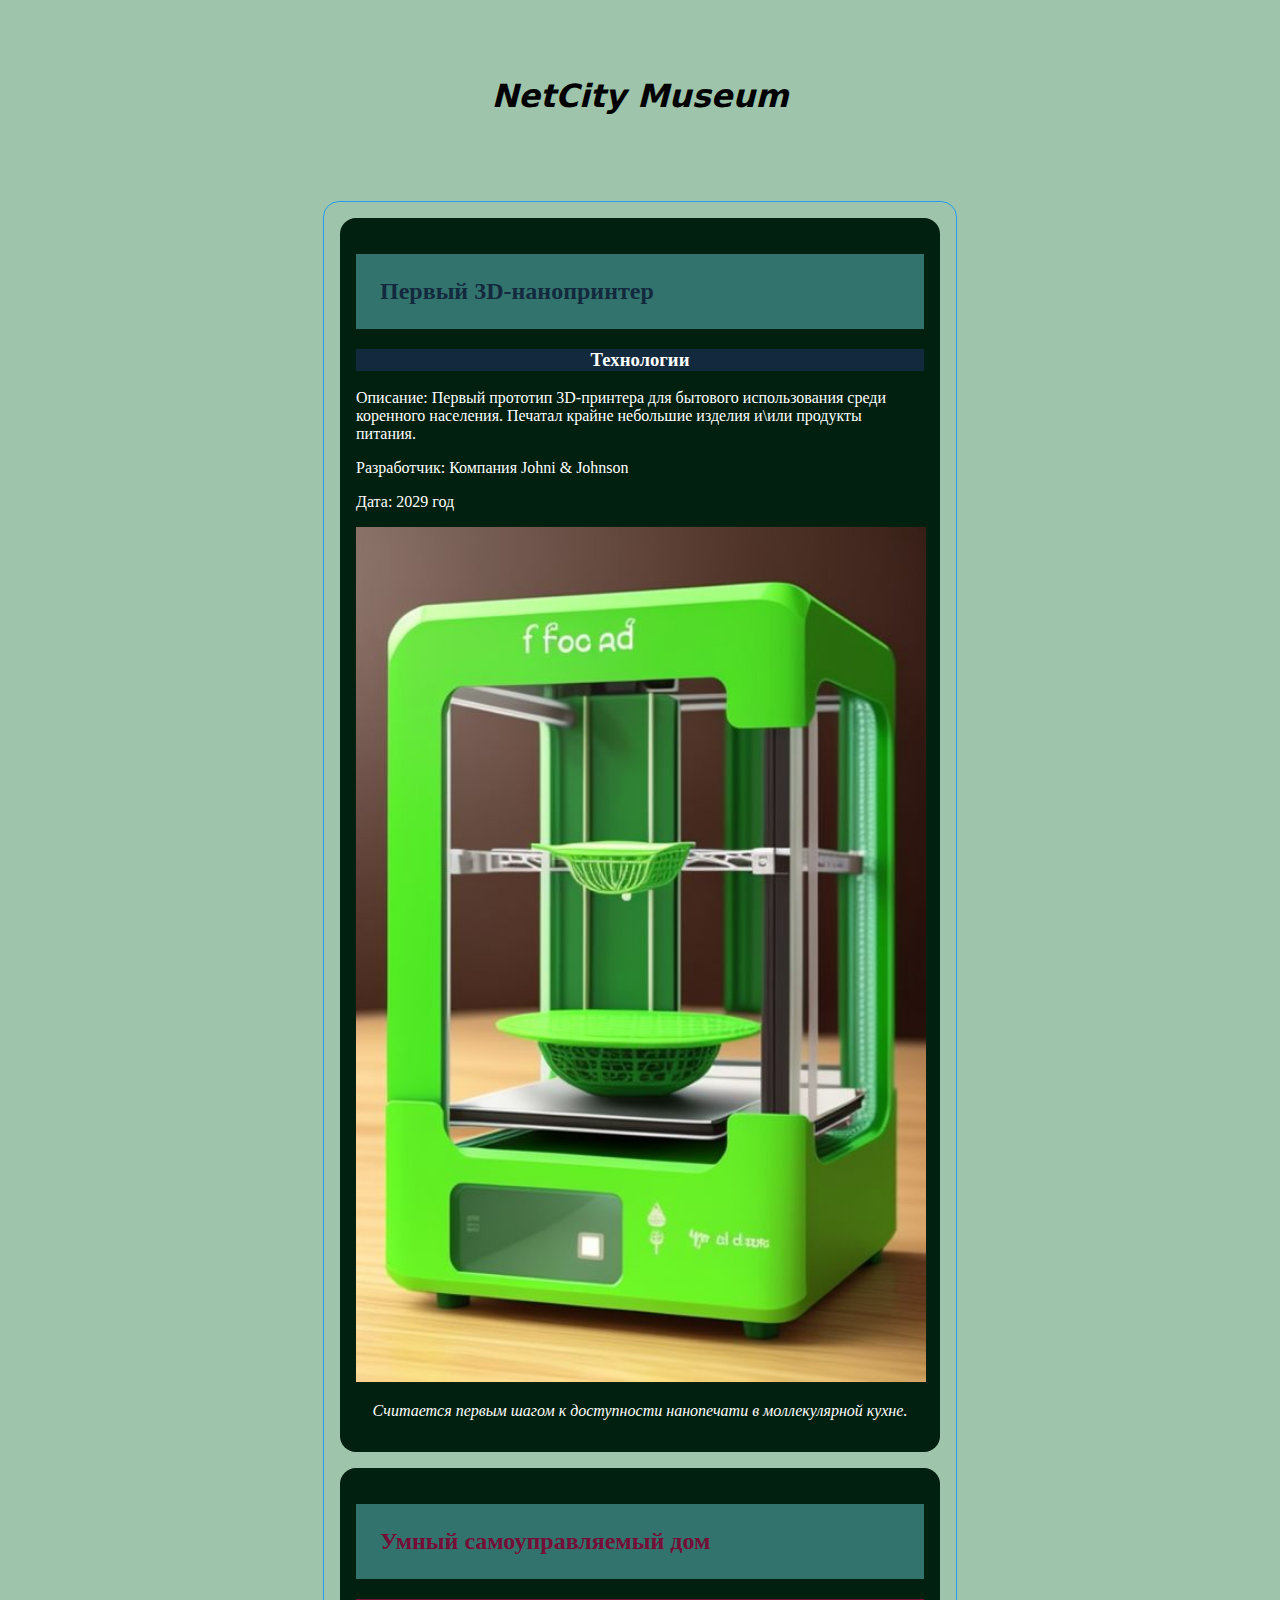
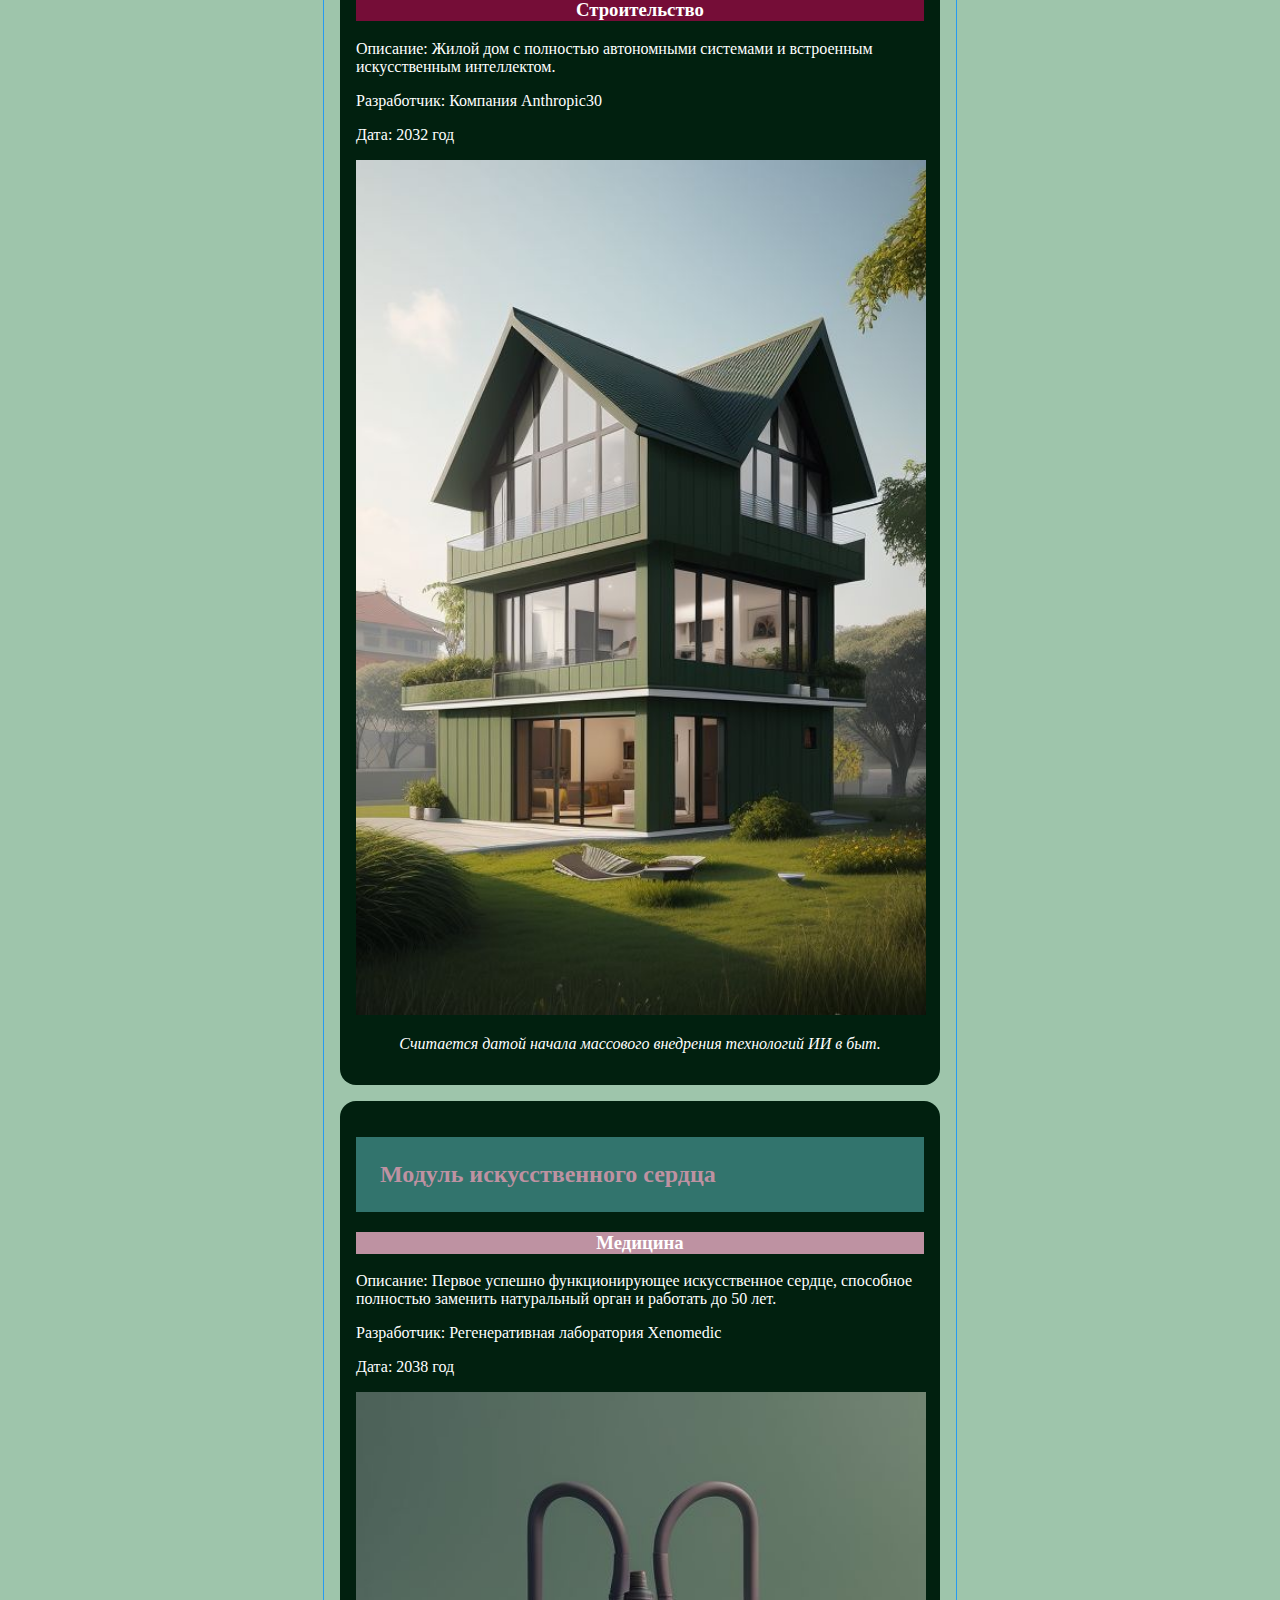
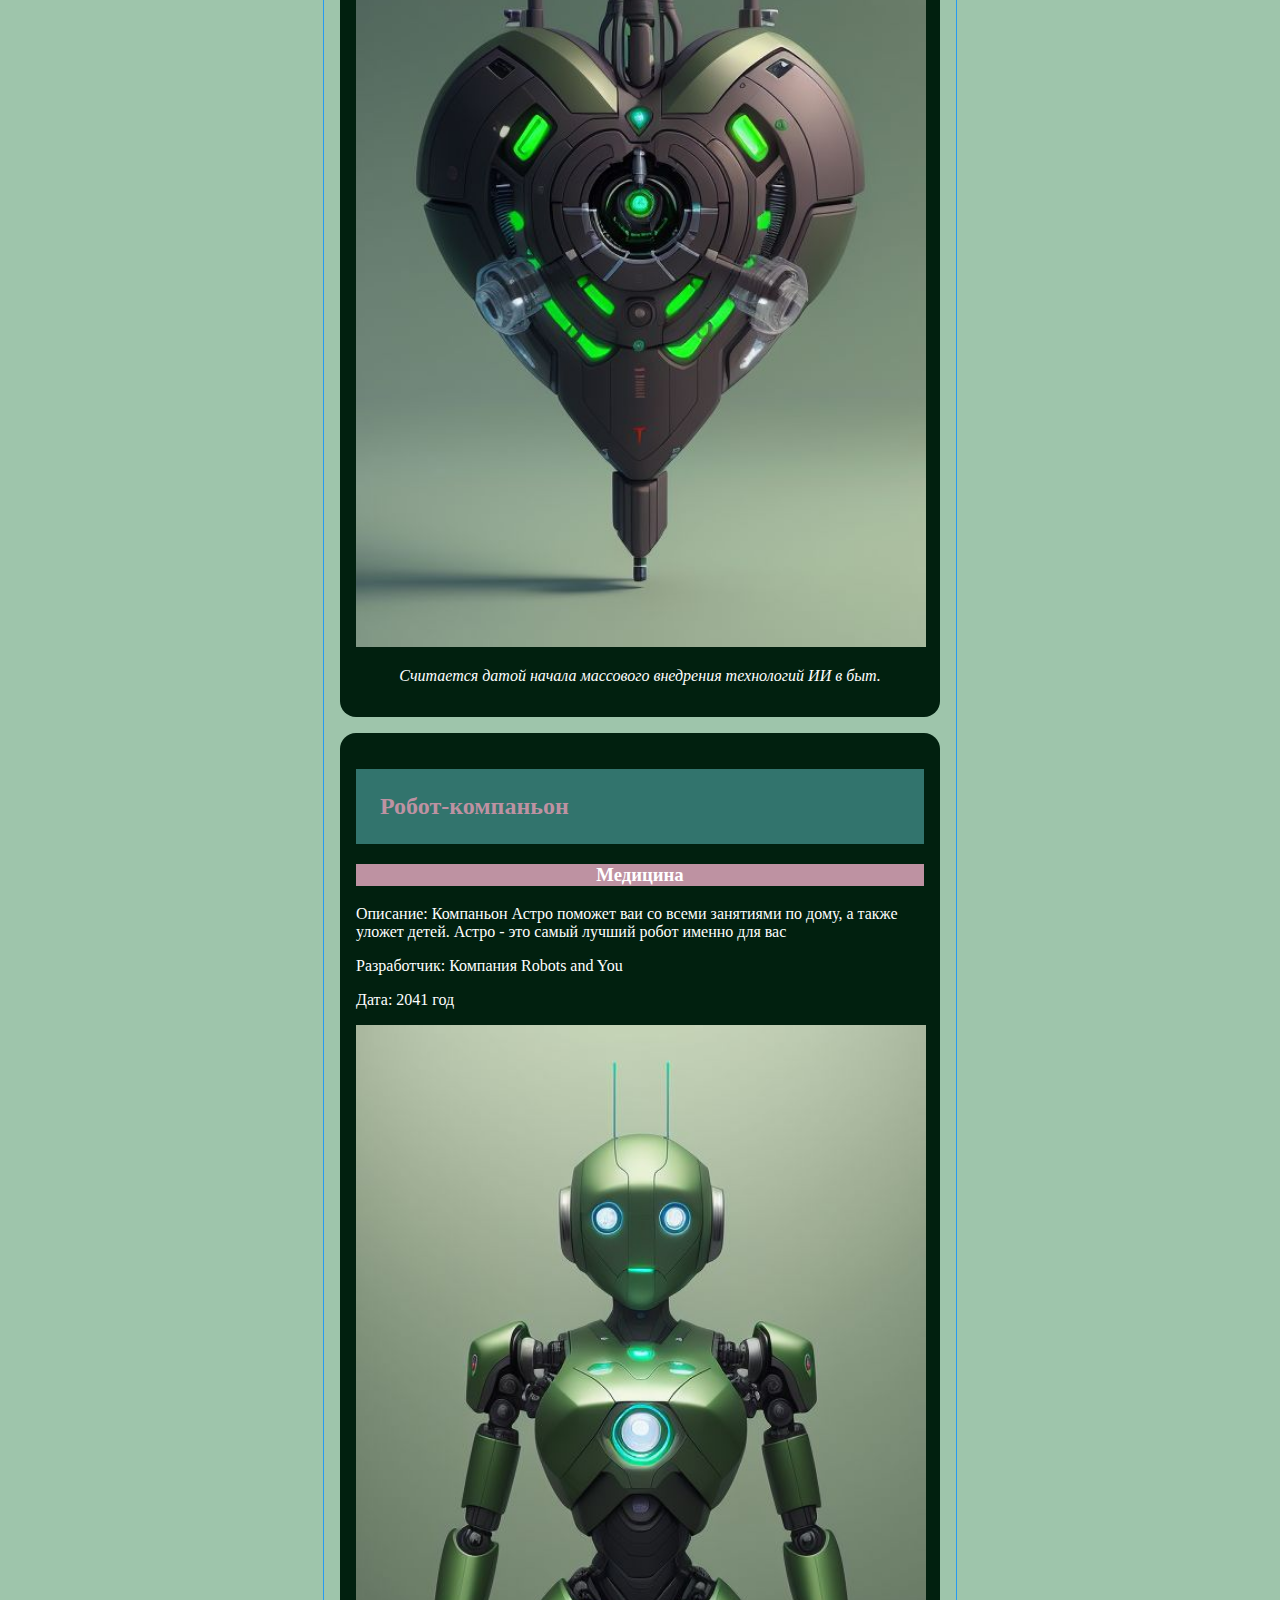
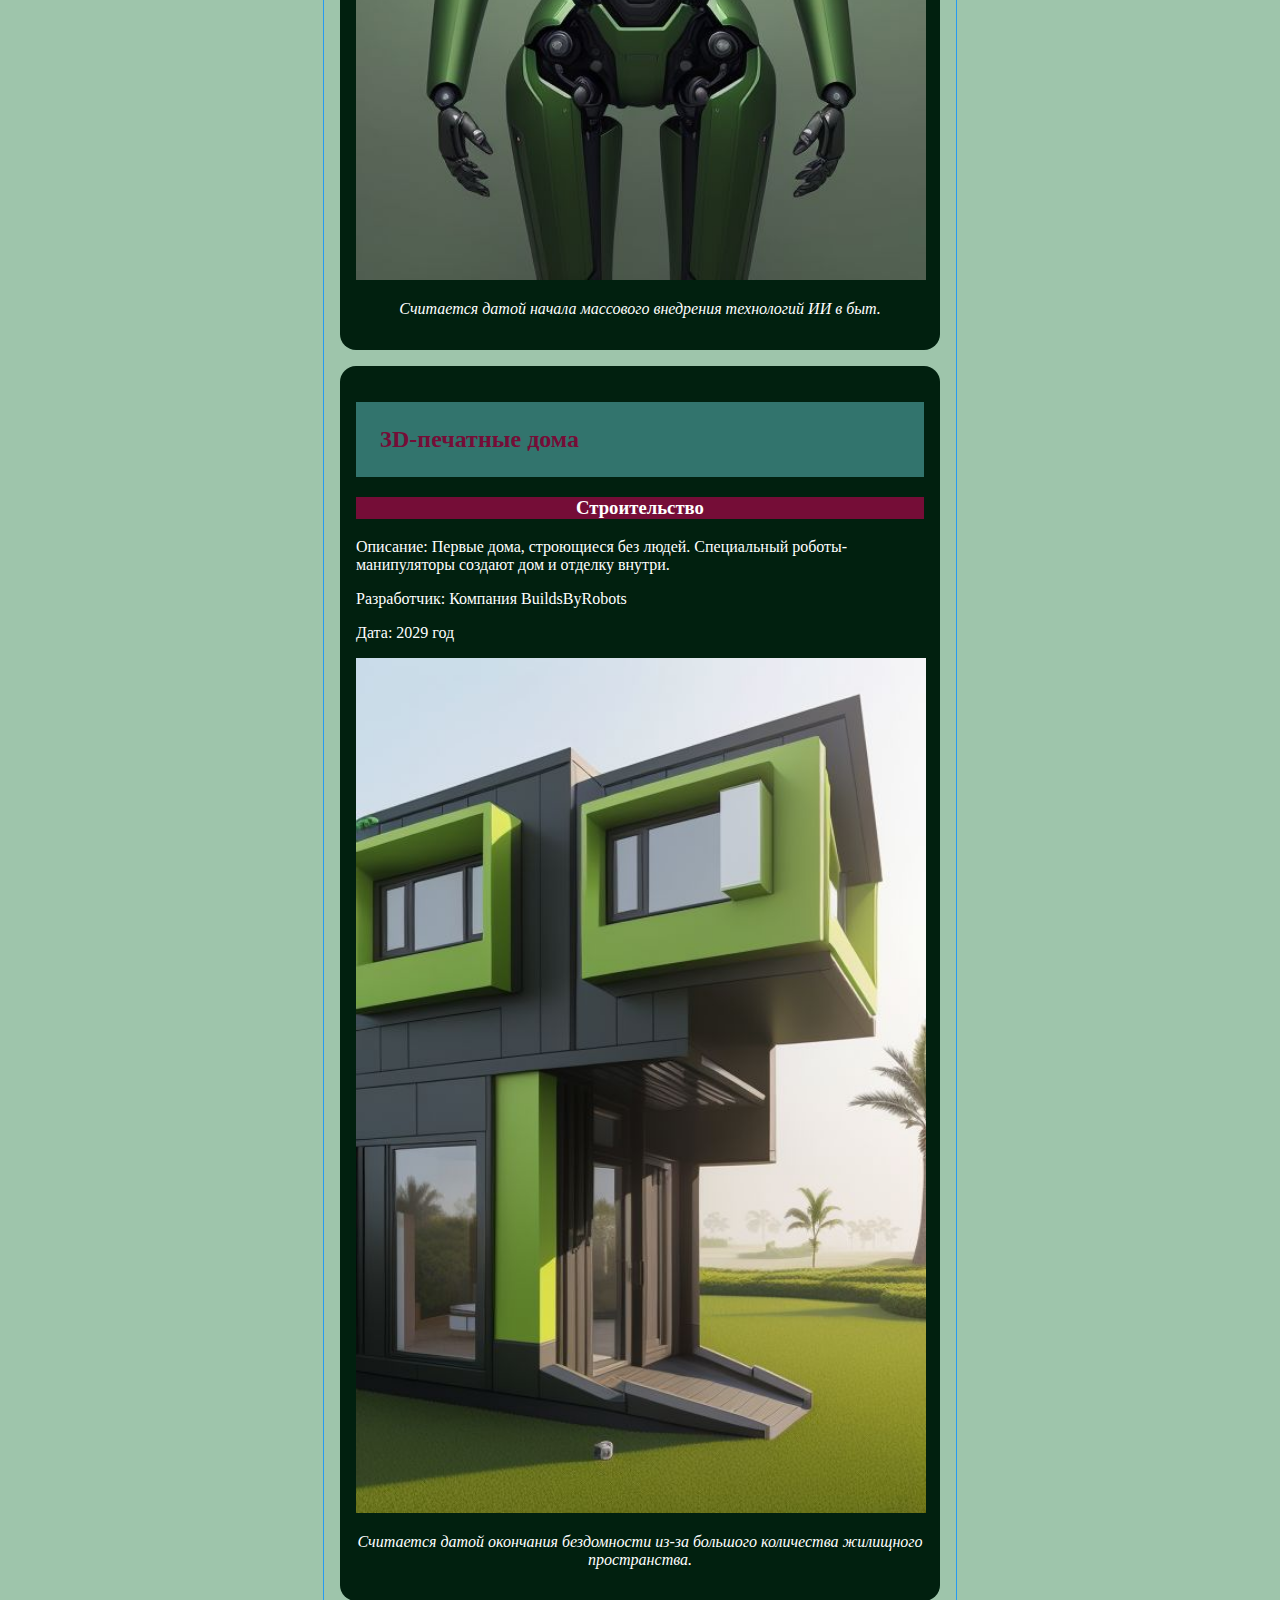
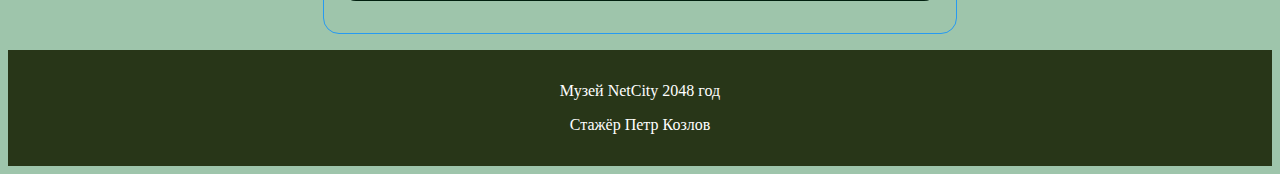
<file: index.html>
<!DOCTYPE html>
<html lang="ru">
<head>
    <meta charset="UTF-8">
    <title>NetCity</title>
    <link rel = "stylesheet" href = "style.css">
</head>
<body>
    <header>
        <h1><card>NetCity Museum</card></h1>
    </header>
    <main>
        <section>
            <article class="card">
                <h2 class="n1">Первый 3D-нанопринтер</h2>
                <h3 class="t1">Технологии
                </h3>
                <p class="description"><span>Описание: Первый прототип 3D-принтера для бытового использования среди коренного населения. Печатал крайне небольшие изделия и\или продукты питания.</span></p>
                <p><span>Разработчик: Компания Johni & Johnson</span></p>
                <p><span>Дата: 2029 год</span></p>
                <img src = "[data-uri]">
                <p class="extra"><cite>Считается первым шагом к доступности нанопечати в моллекулярной кухне.</cite></p>
            </article>
            <article class="card">
                <h2 class="n2">Умный самоуправляемый дом</h2>
                <h3 class="t2">Строительство
                </h3>
                <p class="description"><span>Описание: Жилой дом с полностью автономными системами и встроенным искусственным интеллектом.</span></p>
                <p><span>Разработчик: Компания Anthropic30</span></p>
                <p><span>Дата: 2032 год</span></p>
                <img src = "[data-uri]">
                <p class="extra"><cite>Считается датой начала массового внедрения технологий ИИ в быт.</cite></p>
            </article>
            <article class="card">
                <h2 class="n3">Модуль искусственного сердца</h2>
                <h3 class="t3">Медицина</h3>
                <p class="description"><span>Описание: Первое успешно функционирующее искусственное сердце, способное полностью заменить натуральный орган и работать до 50 лет.</span></p>
                <p><span>Разработчик: Регенеративная лаборатория Xenomedic</span></p>
                <p><span>Дата: 2038 год</span></p>
                <img src = "[data-uri]" alt = "robo-heart">
                <p class="extra"><cite>Считается датой начала массового внедрения технологий ИИ в быт.</cite></p>
            </article>
            <article class="card">
                <h2 class="n3">Робот-компаньон</h2>
                <h3 class="t3">Медицина</h3>
                <p class="description"><span>Описание: Компаньон Астро поможет ваи со всеми занятиями по дому, а также уложет детей. Астро - это самый лучший робот именно для вас</span></p>
                <p><span>Разработчик: Компания Robots and You</span></p>
                <p><span>Дата: 2041 год</span></p>
                <img src = "[data-uri]" alt = "robot helper">
                <p class="extra"><cite>Считается датой начала массового внедрения технологий ИИ в быт.</cite></p>
            </article>
            <article class="card">
                <h2 class="n2">3D-печатные дома</h2>
                <h3 class="t2">Строительство</h3>
                <p class="description"><span>Описание: Первые дома, строющиеся без людей. Специальный роботы-манипуляторы создают дом и отделку внутри.</span></p>
                <p><span>Разработчик: Компания BuildsByRobots</span></p>
                <p><span>Дата: 2029 год</span></p>
                <img src = "[data-uri]" alt = "3D-printed house">
                <p class="extra"><cite>Считается датой окончания бездомности из-за большого количества жилищного пространства.</cite></p>
            </article>
        </section>
    </main>
    <footer>
        <p>Музей NetCity 2048 год</p>
        <p>Стажёр Петр Козлов</p>
    </footer>
</body>
</html>
</file>
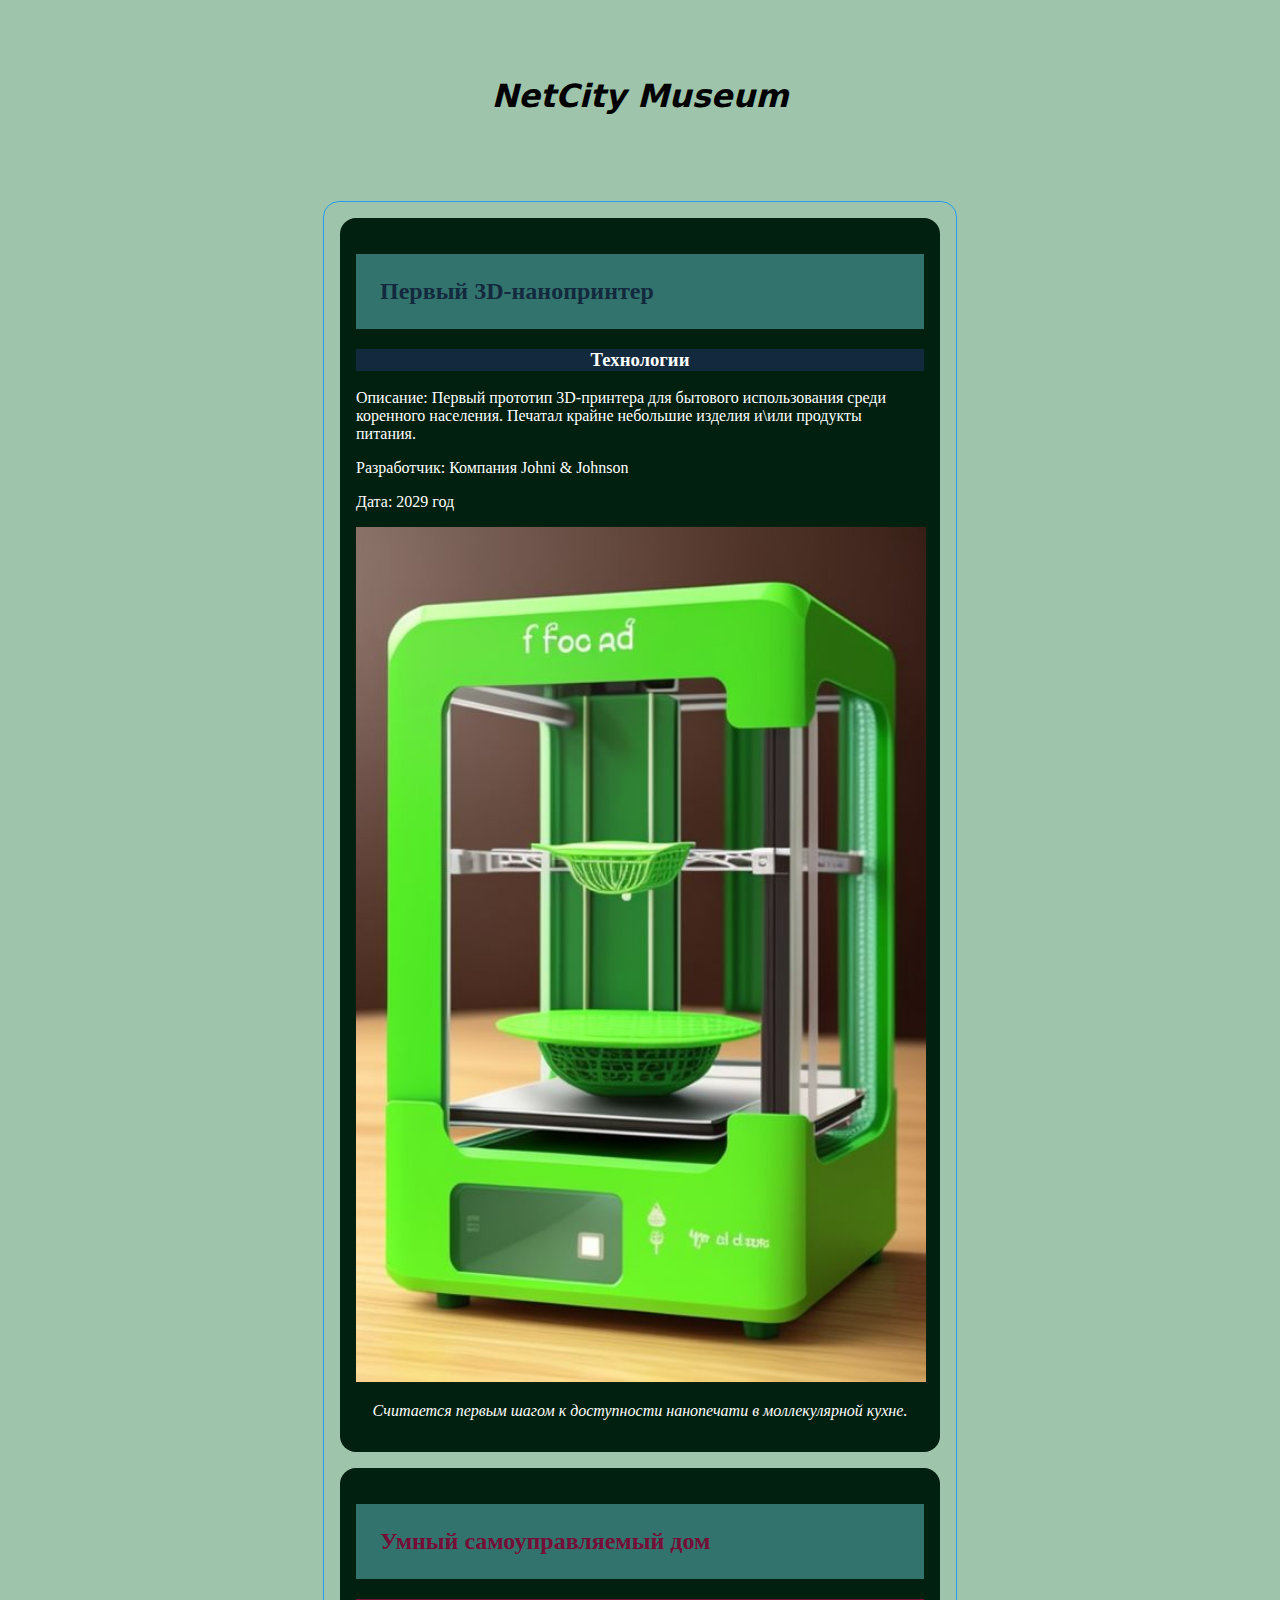
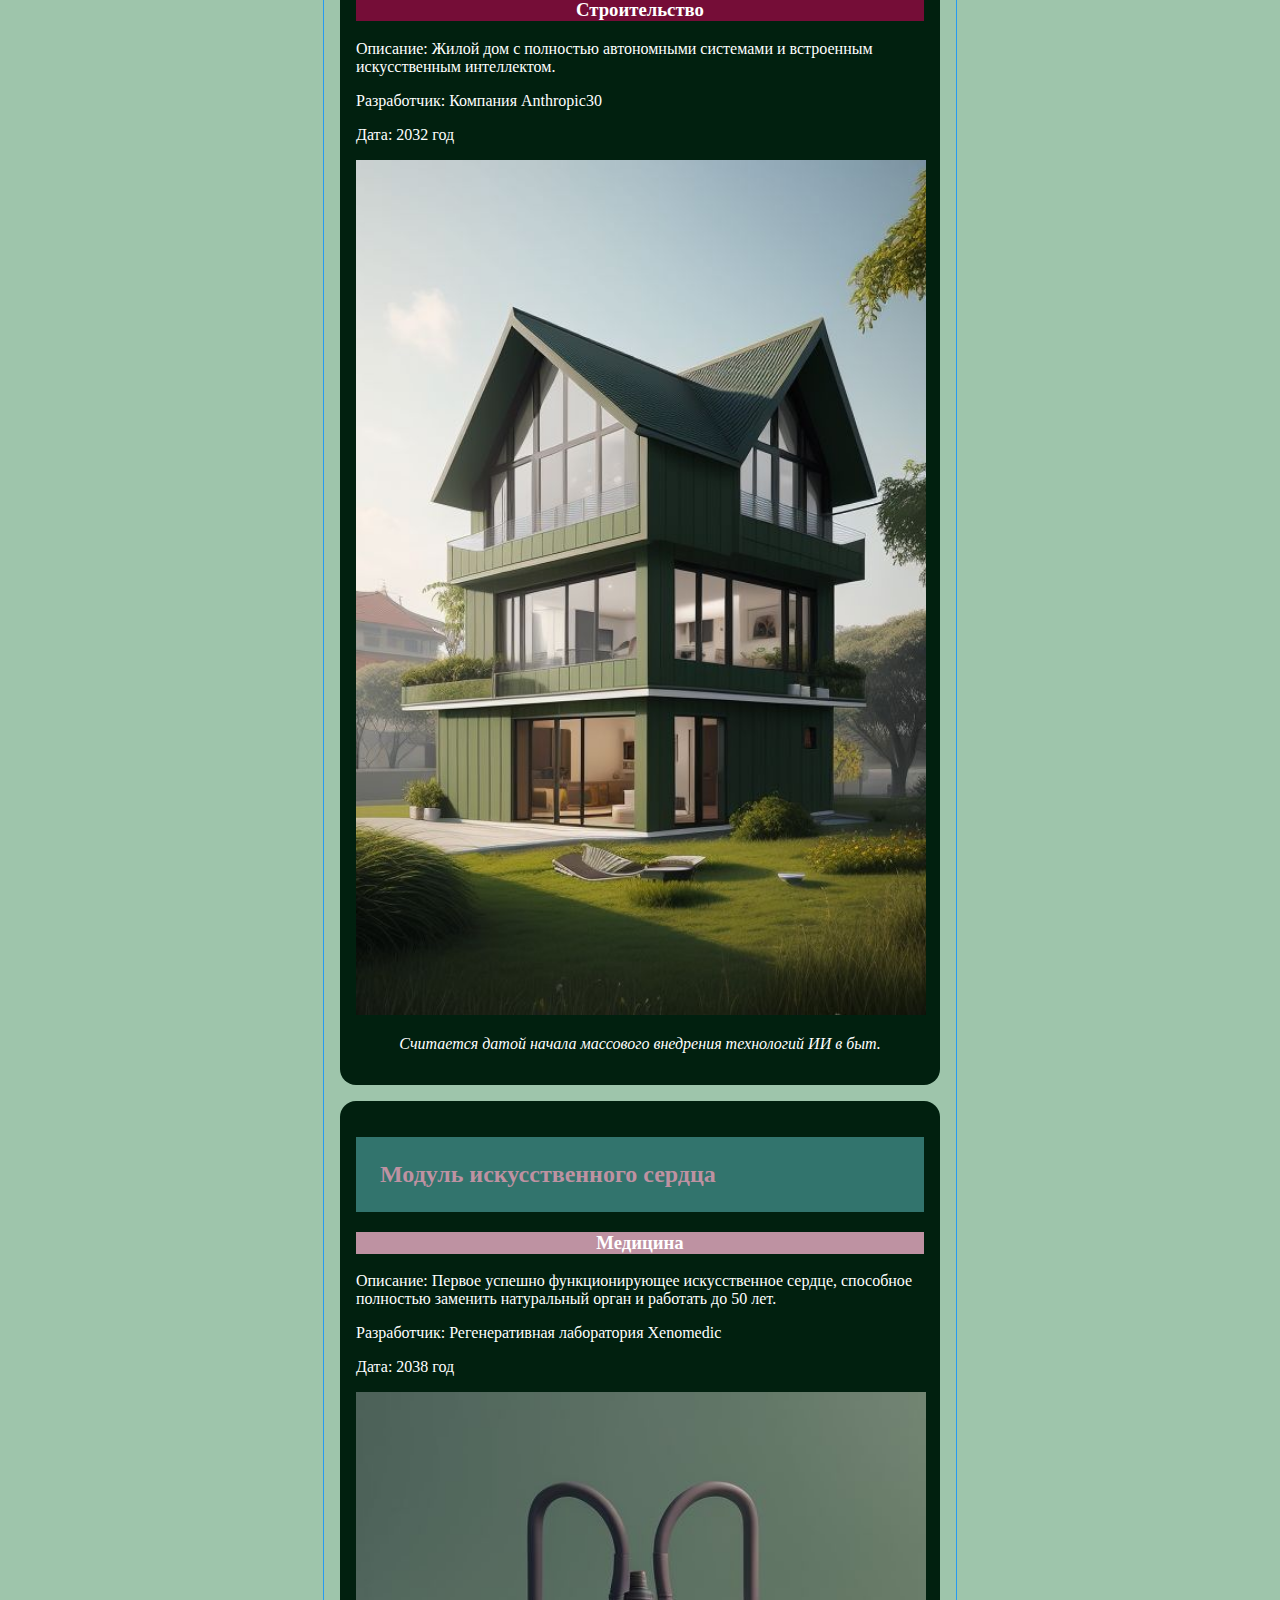
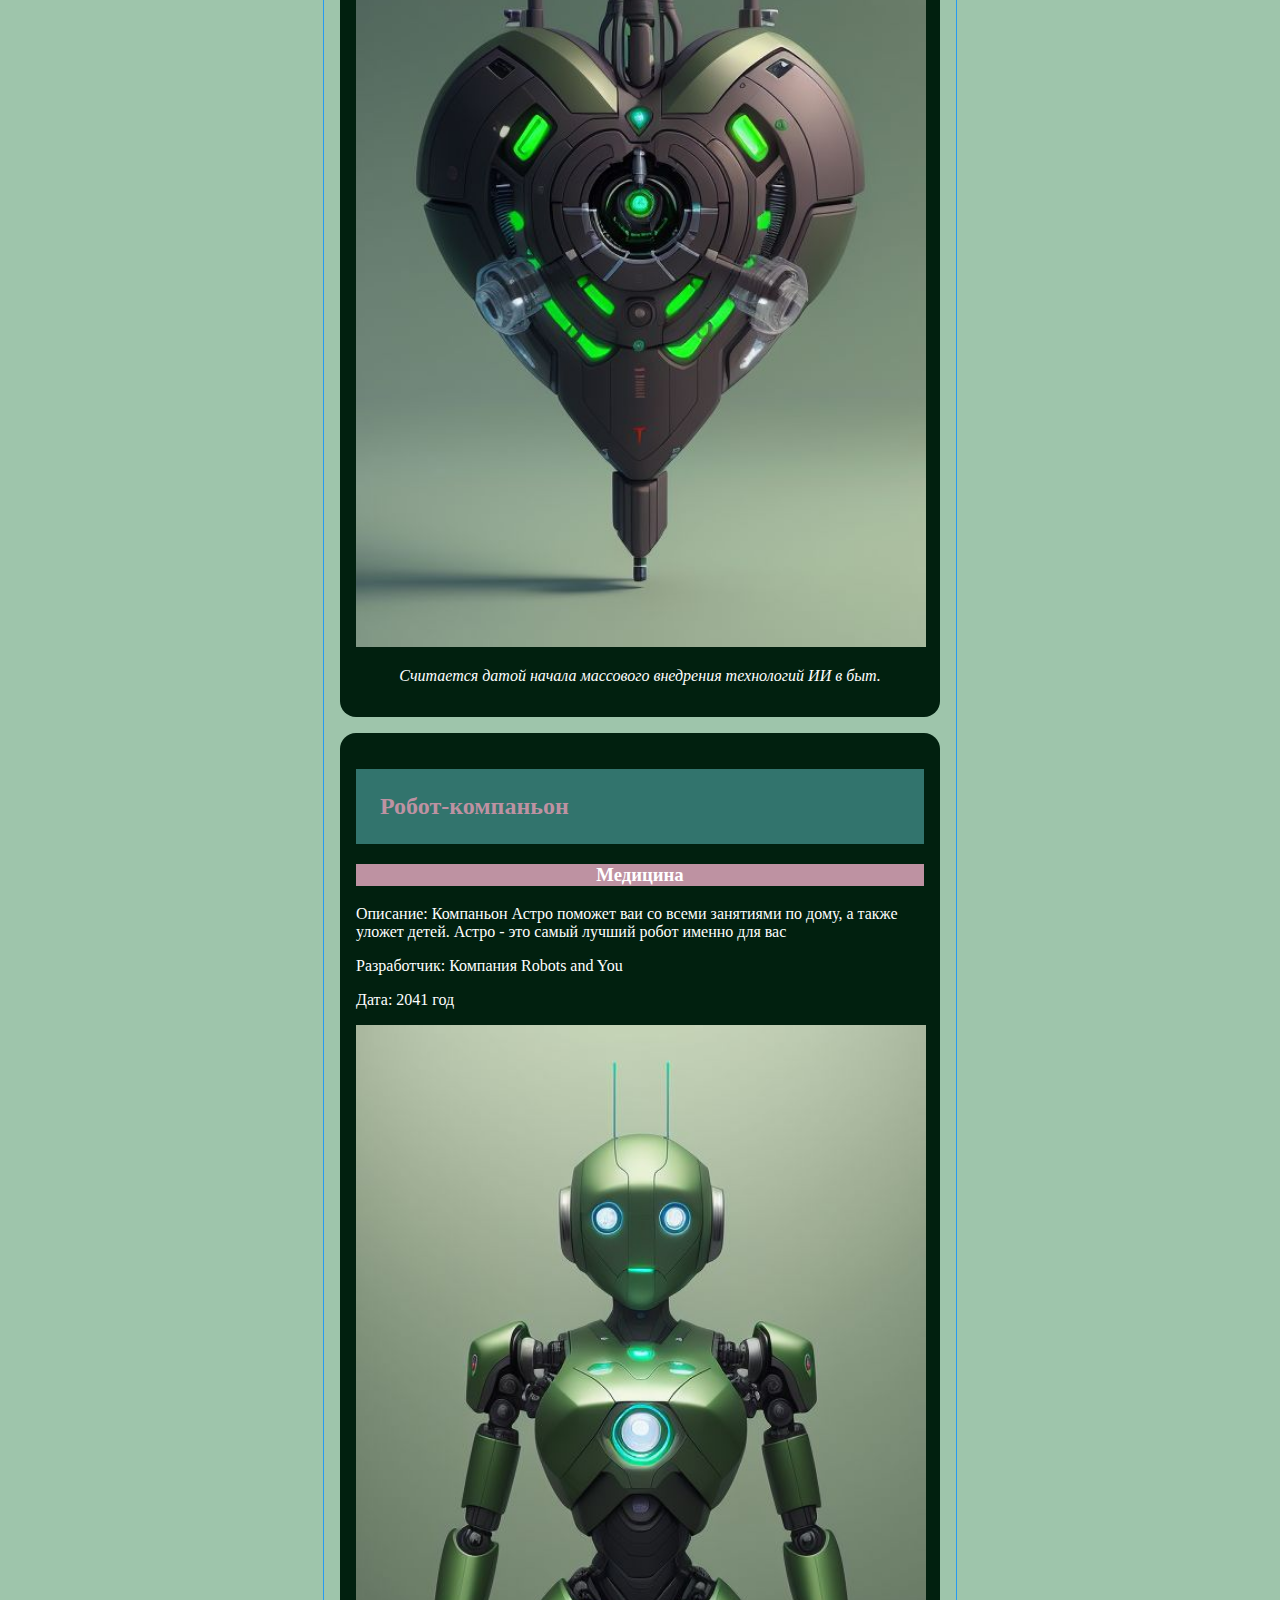
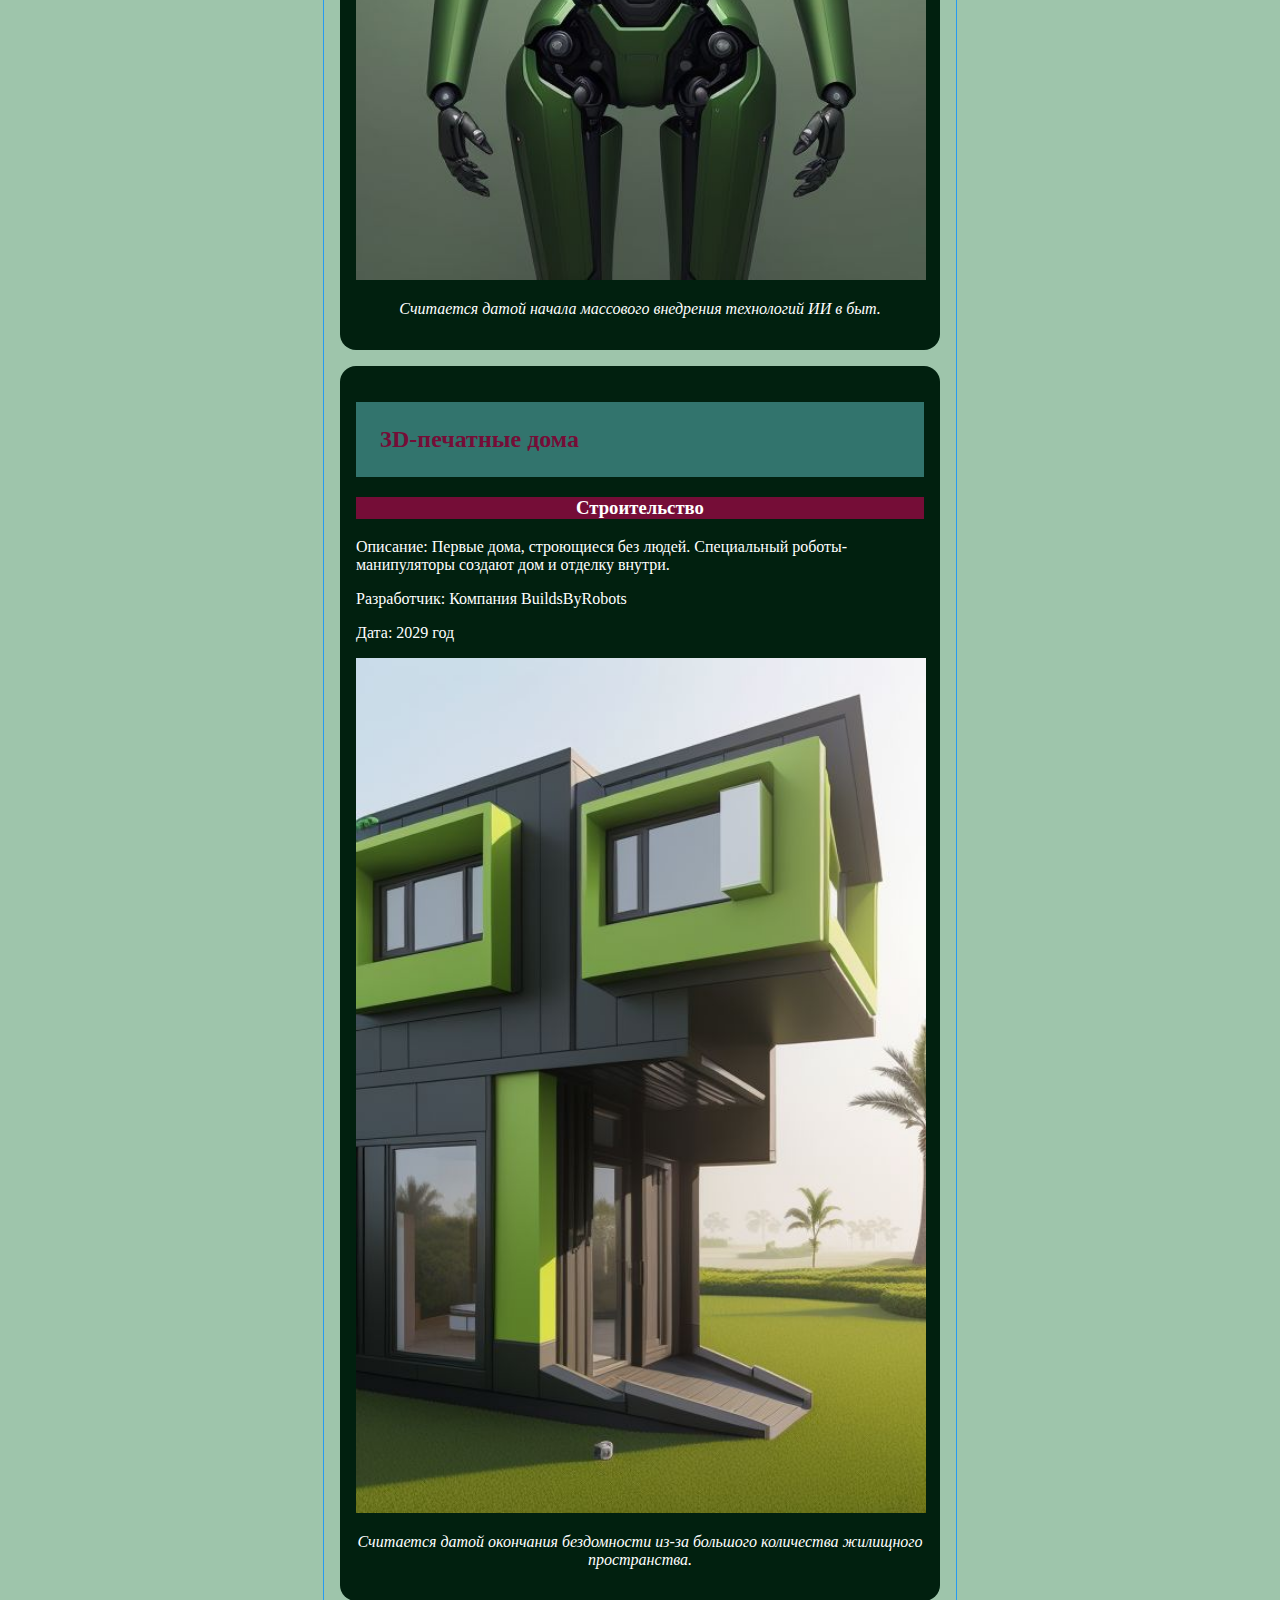
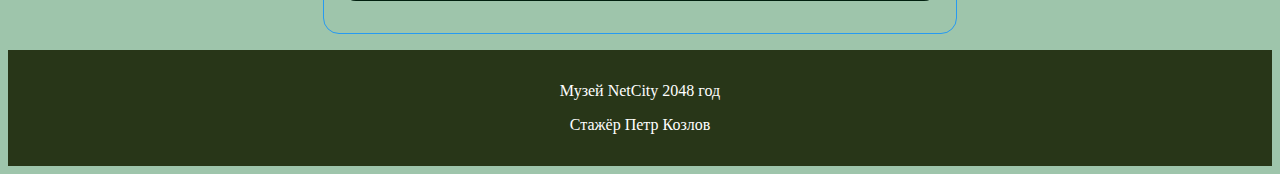
<file: 2710.html>
<!DOCTYPE html>
<html lang="ru">
<head>
    <meta charset="UTF-8">
    <title>NetCity</title>
    <link rel = "stylesheet" href = "style.css">
</head>
<body>
    <header>
        <h1><card>NetCity Museum</card></h1>
    </header>
    <main>
        <section>
            <article class="card">
                <h2 class="n1">Первый 3D-нанопринтер</h2>
                <h3 class="t1">Технологии
                </h3>
                <p class="description"><span>Описание: Первый прототип 3D-принтера для бытового использования среди коренного населения. Печатал крайне небольшие изделия и\или продукты питания.</span></p>
                <p><span>Разработчик: Компания Johni & Johnson</span></p>
                <p><span>Дата: 2029 год</span></p>
                <img src = "[data-uri]">
                <p class="extra"><cite>Считается первым шагом к доступности нанопечати в моллекулярной кухне.</cite></p>
            </article>
            <article class="card">
                <h2 class="n2">Умный самоуправляемый дом</h2>
                <h3 class="t2">Строительство
                </h3>
                <p class="description"><span>Описание: Жилой дом с полностью автономными системами и встроенным искусственным интеллектом.</span></p>
                <p><span>Разработчик: Компания Anthropic30</span></p>
                <p><span>Дата: 2032 год</span></p>
                <img src = "[data-uri]">
                <p class="extra"><cite>Считается датой начала массового внедрения технологий ИИ в быт.</cite></p>
            </article>
            <article class="card">
                <h2 class="n3">Модуль искусственного сердца</h2>
                <h3 class="t3">Медицина</h3>
                <p class="description"><span>Описание: Первое успешно функционирующее искусственное сердце, способное полностью заменить натуральный орган и работать до 50 лет.</span></p>
                <p><span>Разработчик: Регенеративная лаборатория Xenomedic</span></p>
                <p><span>Дата: 2038 год</span></p>
                <img src = "[data-uri]" alt = "robo-heart">
                <p class="extra"><cite>Считается датой начала массового внедрения технологий ИИ в быт.</cite></p>
            </article>
            <article class="card">
                <h2 class="n3">Робот-компаньон</h2>
                <h3 class="t3">Медицина</h3>
                <p class="description"><span>Описание: Компаньон Астро поможет ваи со всеми занятиями по дому, а также уложет детей. Астро - это самый лучший робот именно для вас</span></p>
                <p><span>Разработчик: Компания Robots and You</span></p>
                <p><span>Дата: 2041 год</span></p>
                <img src = "[data-uri]" alt = "robot helper">
                <p class="extra"><cite>Считается датой начала массового внедрения технологий ИИ в быт.</cite></p>
            </article>
            <article class="card">
                <h2 class="n2">3D-печатные дома</h2>
                <h3 class="t2">Строительство</h3>
                <p class="description"><span>Описание: Первые дома, строющиеся без людей. Специальный роботы-манипуляторы создают дом и отделку внутри.</span></p>
                <p><span>Разработчик: Компания BuildsByRobots</span></p>
                <p><span>Дата: 2029 год</span></p>
                <img src = "[data-uri]" alt = "3D-printed house">
                <p class="extra"><cite>Считается датой окончания бездомности из-за большого количества жилищного пространства.</cite></p>
            </article>
        </section>
    </main>
    <footer>
        <p>Музей NetCity 2048 год</p>
        <p>Стажёр Петр Козлов</p>
    </footer>
</body>
</html>
</file>
<file: style.css>
main {
	width: 600px;
	margin: 1em auto;
	border: 1px solid #279AF1;
	border-radius: 1em;
	padding: 1em;
    background-color: #9EC5AB;
}

.card {
	border-radius: 1em;
	padding: 1em;
	margin-bottom: 1em;
}
header{
    padding: 1em;
    background-color: #9EC5AB;
}
h1{
    padding: 1em;
    background-color: #9EC5AB;
    text-align: center;
    font-style: italic;
    font-family: "Aladin", system-ui;
    font-weight: 900;
}
footer{
    padding: 1em;
    background-color: #283618;
    color: #DACDDF;
    text-align: center;
}
h2{
    padding: 1em;
    background-color: #32746D;
    color: #E0DBC4;
}
h3{
    color: #FFFFFF;
}
article{
    background-color: #01200F;
}
blockquote {
    padding: 1em;
    color: #FFFFFF;
}
p{
    color: #FFFFFF;
}

body {
    background-color: #9EC5AB;
}
.extra{
    text-align: center;
}
.n1{
    color: #13293D;
}
.n2{
    color: #750D37;
}
.n3{
    color: #BE92A2;
}
.t1{
    background-color: #13293D;
    text-align: center;
}
.t2{
    background-color: #750D37;
    text-align: center;
}
.t3{
    background-color: #BE92A2;
    text-align: center;
}
img{
    text-align: center;
    width: 570px;
}
</file>
